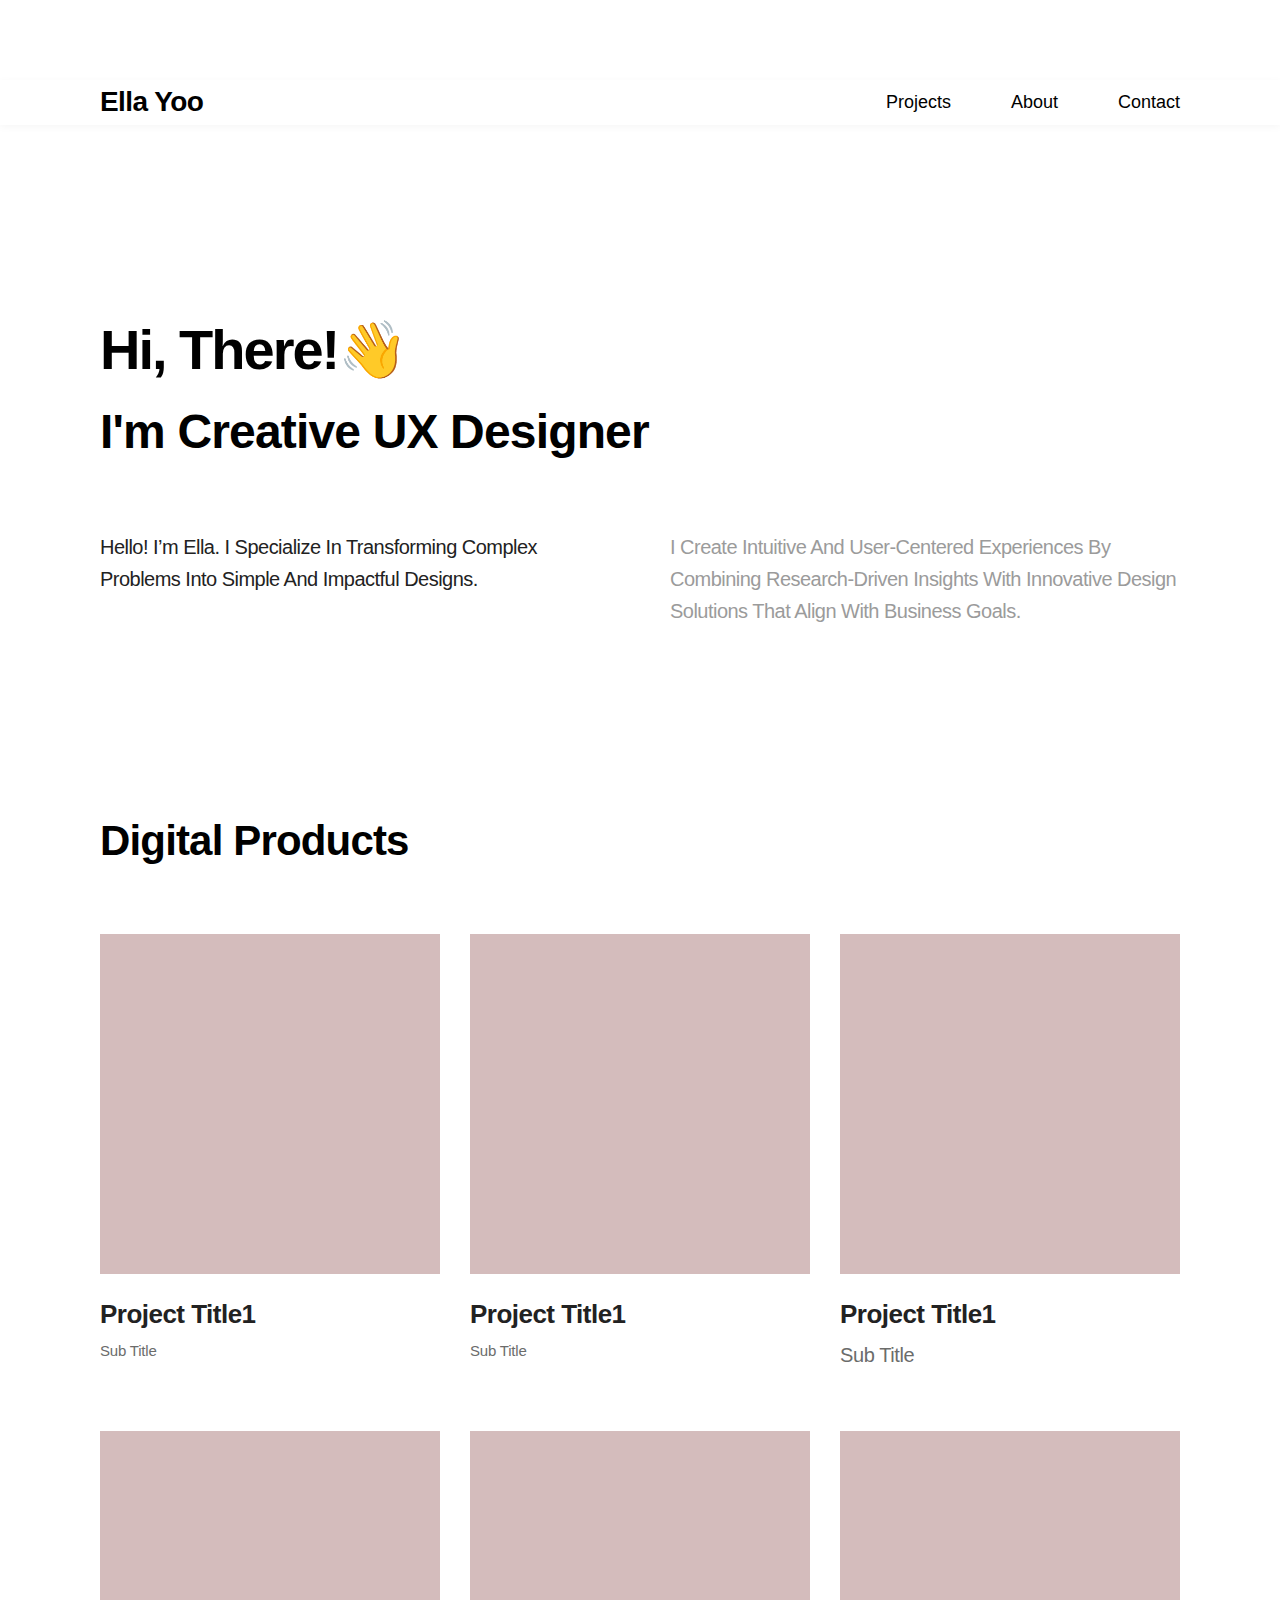
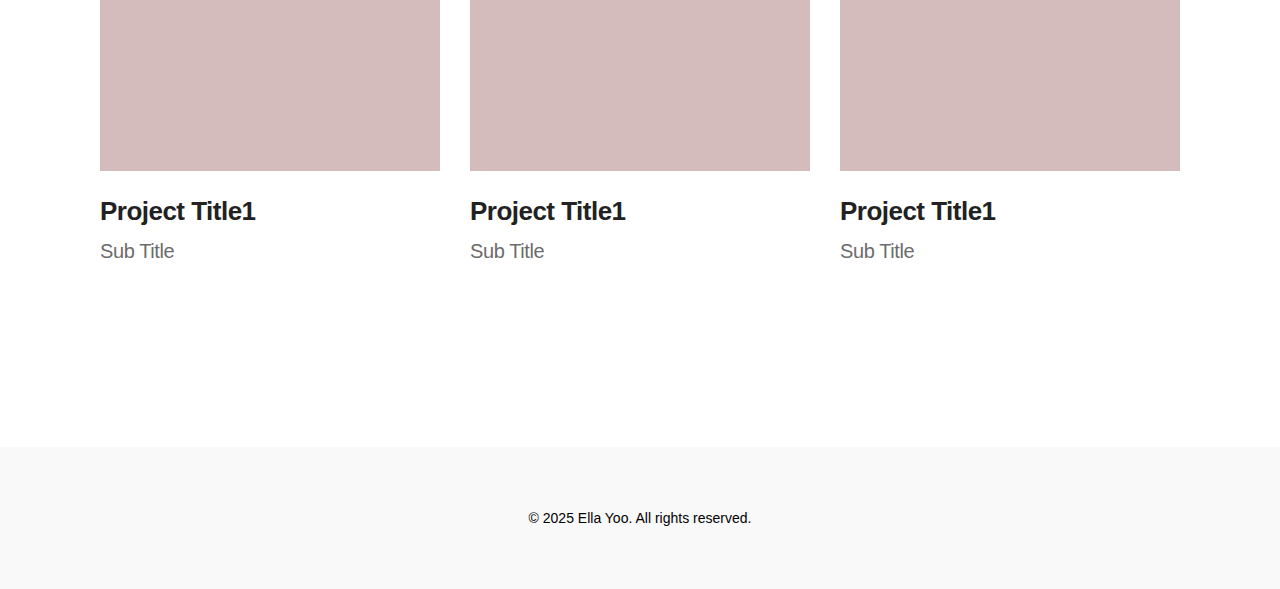
<file: index.html>
<!DOCTYPE html>
<html lang="en">
<head>
  <meta charset="UTF-8">
  <meta name="viewport" content="width=device-width, initial-scale=1.0">
  <meta name="description" content="Portfolio of Ella Yoo, UX/UI Designer focusing on user-centered design and digital product experiences.">
  <title>Ella Yoo | UX/UI Designer</title>
  <link rel="stylesheet" href="styles.css">
</head>
<body>
  <header>
    <div class="container navbar">
      <div class="logo">
        <a href="https://readymag.website/u2251194294/ellawebsite/" target="_blank" style="color: inherit; text-decoration: none;">
          Ella Yoo
        </a>
      </div>
      <nav>
        <ul>
          <li><a href="index.html">Projects</a></li>
          <li><a href="about.html">About</a></li>
          <li><a href="info.html">Contact</a></li>
        </ul>
      </nav>
    </div>
</header>

  <main>
    <section class="about-hero">
      <div class="about-hero__container">
        <div class="about-hero__title">
          <h1>Hi, There!👋</h1>
          <h2>I'm Creative UX Designer</h2>
        </div>
        <div class="about-hero__desc-grid">
          <div class="project-info-item">
            <span class="body-kor">Hello! I’m Ella. I specialize in transforming complex problems into simple and impactful designs.</span>
            </span>
          </div>

          <div>
            <span class="body-eng">I create intuitive and user-centered experiences by combining research-driven insights with innovative design solutions that align with business goals.</span>
            </span>
          </div>
        </div>
      </div>
    </section>    
    

    <section id="projects" class="section">
      <div class="container projects-container">
        <h2 class="projects-title">Digital Products</h2>
        <div class="project-grid">
          <div class="project-card">
            <a href="projects/project01.html" class="project-thumb"></a>
            <div class="project-info">
              <h3 class="project-title body-kor">Project Title1</h3>
              <div class="project-sub caption1">Sub Title</div>
            </div>
          </div> 
          <div class="project-card">
            <a href="projects/project1/index.html" class="project-thumb"></a>
            <div class="project-info">
              <h3 class="project-title body-kor">Project Title1</h3>
              <div class="project-sub caption1">Sub Title</div>
            </div>
          </div>          
          <div class="project-card">
            <a href="projects/project1/index.html" class="project-thumb"></a>
            <div class="project-info">
              <h3 class="project-title">Project Title1</h3>
              <div class="project-sub">Sub Title</div>
            </div>
          </div> 
          <div class="project-card">
            <a href="projects/project1/index.html" class="project-thumb"></a>
            <div class="project-info">
              <h3 class="project-title">Project Title1</h3>
              <div class="project-sub">Sub Title</div>
            </div>
          </div> 
          <div class="project-card">
            <a href="projects/project1/index.html" class="project-thumb"></a>
            <div class="project-info">
              <h3 class="project-title">Project Title1</h3>
              <div class="project-sub">Sub Title</div>
            </div>
          </div> 
          <div class="project-card">
            <a href="projects/project1/index.html" class="project-thumb"></a>
            <div class="project-info">
              <h3 class="project-title">Project Title1</h3>
              <div class="project-sub">Sub Title</div>
            </div>
          </div> 
            </div>
          </div>
        </div>
      </div>
    </section>    

  <footer>
    <div class="container">
      <p>&copy; 2025 Ella Yoo. All rights reserved.</p>
    </div>
  </footer>
</body>
</html>
</file>
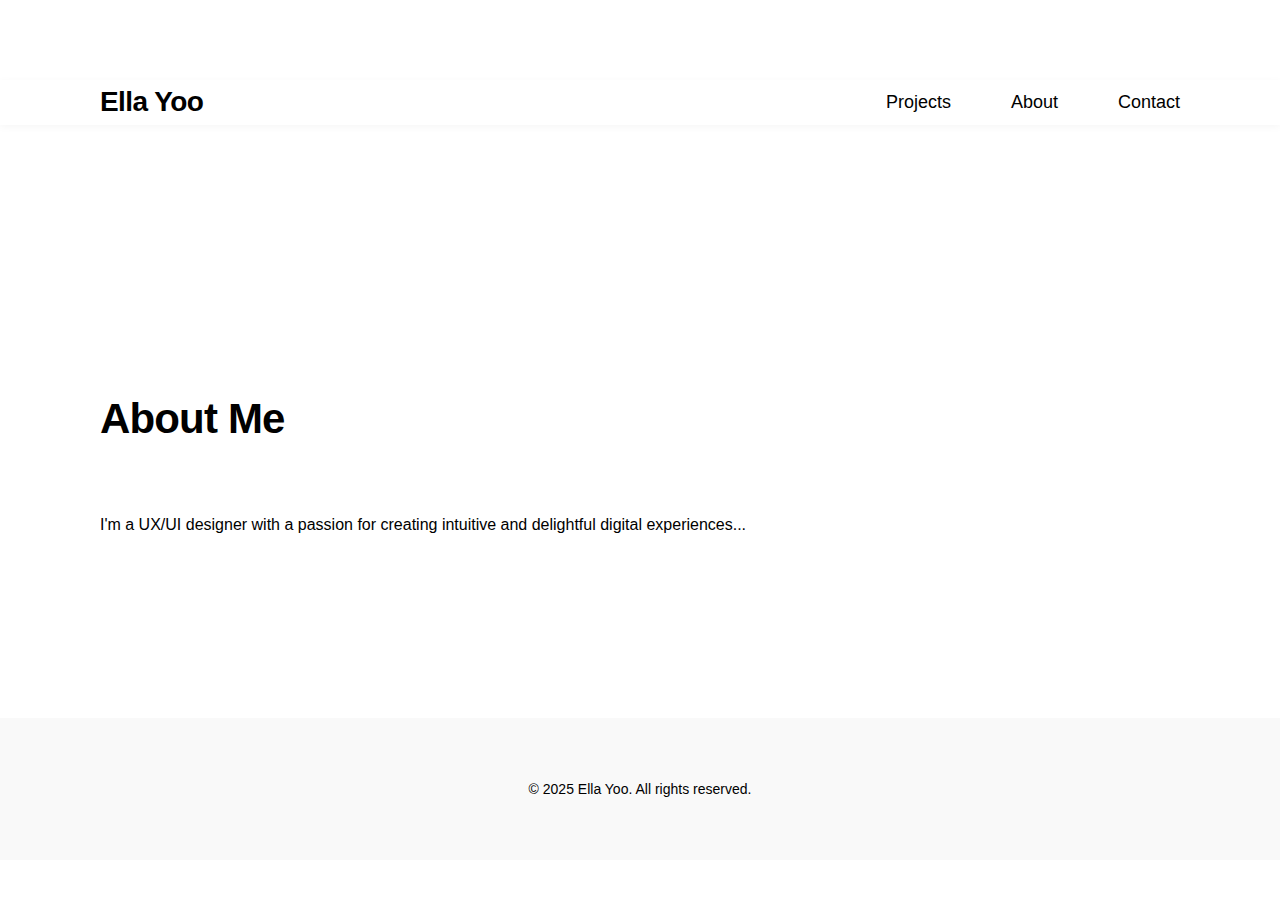
<file: about.html>
<!DOCTYPE html>
<html lang="en">
<head>
  <meta charset="UTF-8">
  <title>About | Ella Kim</title>
  <link rel="stylesheet" href="styles.css">
</head>
<body>
    <header>
        <div class="container navbar">
          <div class="logo">
            <a href="https://readymag.website/u2251194294/ellawebsite/" target="_blank" style="color: inherit; text-decoration: none;">
              Ella Yoo
            </a>
          </div>
          <nav>
            <ul>
              <li><a href="index.html">Projects</a></li>
              <li><a href="about.html">About</a></li>
              <li><a href="info.html">Contact</a></li>
            </ul>
          </nav>
        </div>
    </header>
  <main>
    <section class="section">
      <div class="container">
        <h2>About Me</h2>
        <p>I'm a UX/UI designer with a passion for creating intuitive and delightful digital experiences...</p>
      </div>
    </section>
  </main>
  <footer>
    <div class="container">
      <p>&copy; 2025 Ella Yoo. All rights reserved.</p>
    </div>
  </footer>
</body>
</html>
</file>
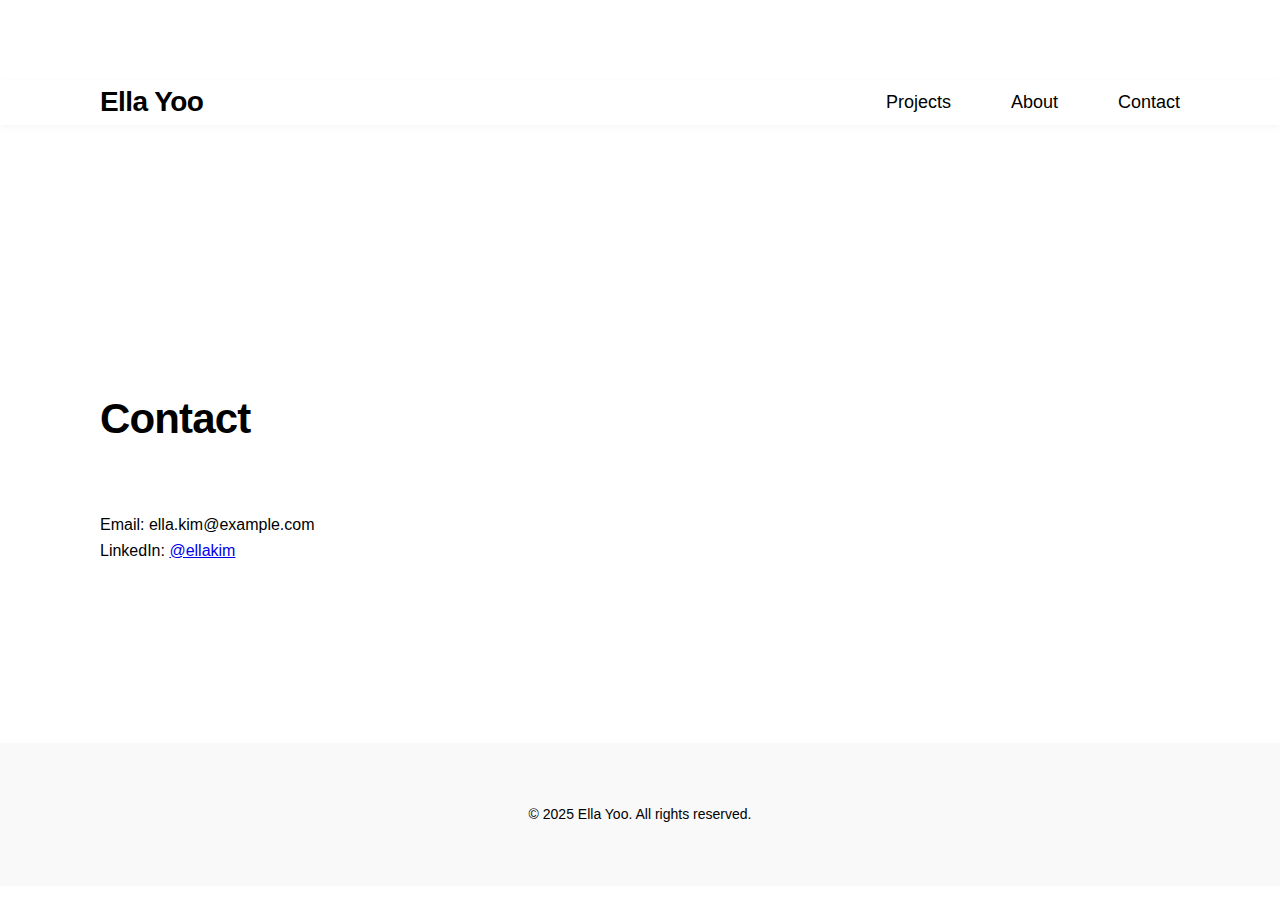
<file: info.html>
<!DOCTYPE html>
<html lang="en">
<head>
  <meta charset="UTF-8">
  <title>Contact | Ella Kim</title>
  <link rel="stylesheet" href="styles.css">
</head>
<body>
    <header>
        <div class="container navbar">
          <div class="logo">
            <a href="https://readymag.website/u2251194294/ellawebsite/" target="_blank" style="color: inherit; text-decoration: none;">
              Ella Yoo
            </a>
          </div>
          <nav>
            <ul>
              <li><a href="index.html">Projects</a></li>
              <li><a href="about.html">About</a></li>
              <li><a href="info.html">Contact</a></li>
            </ul>
          </nav>
        </div>
    </header>
      
  <main>
    <section class="section">
      <div class="container">
        <h2>Contact</h2>
        <p>Email: ella.kim@example.com</p>
        <p>LinkedIn: <a href="https://linkedin.com/in/ellakim" target="_blank">@ellakim</a></p>
      </div>
    </section>
  </main>
  <footer>
    <div class="container">
      <p>&copy; 2025 Ella Yoo. All rights reserved.</p>
    </div>
  </footer>
</body>
</html>
</file>
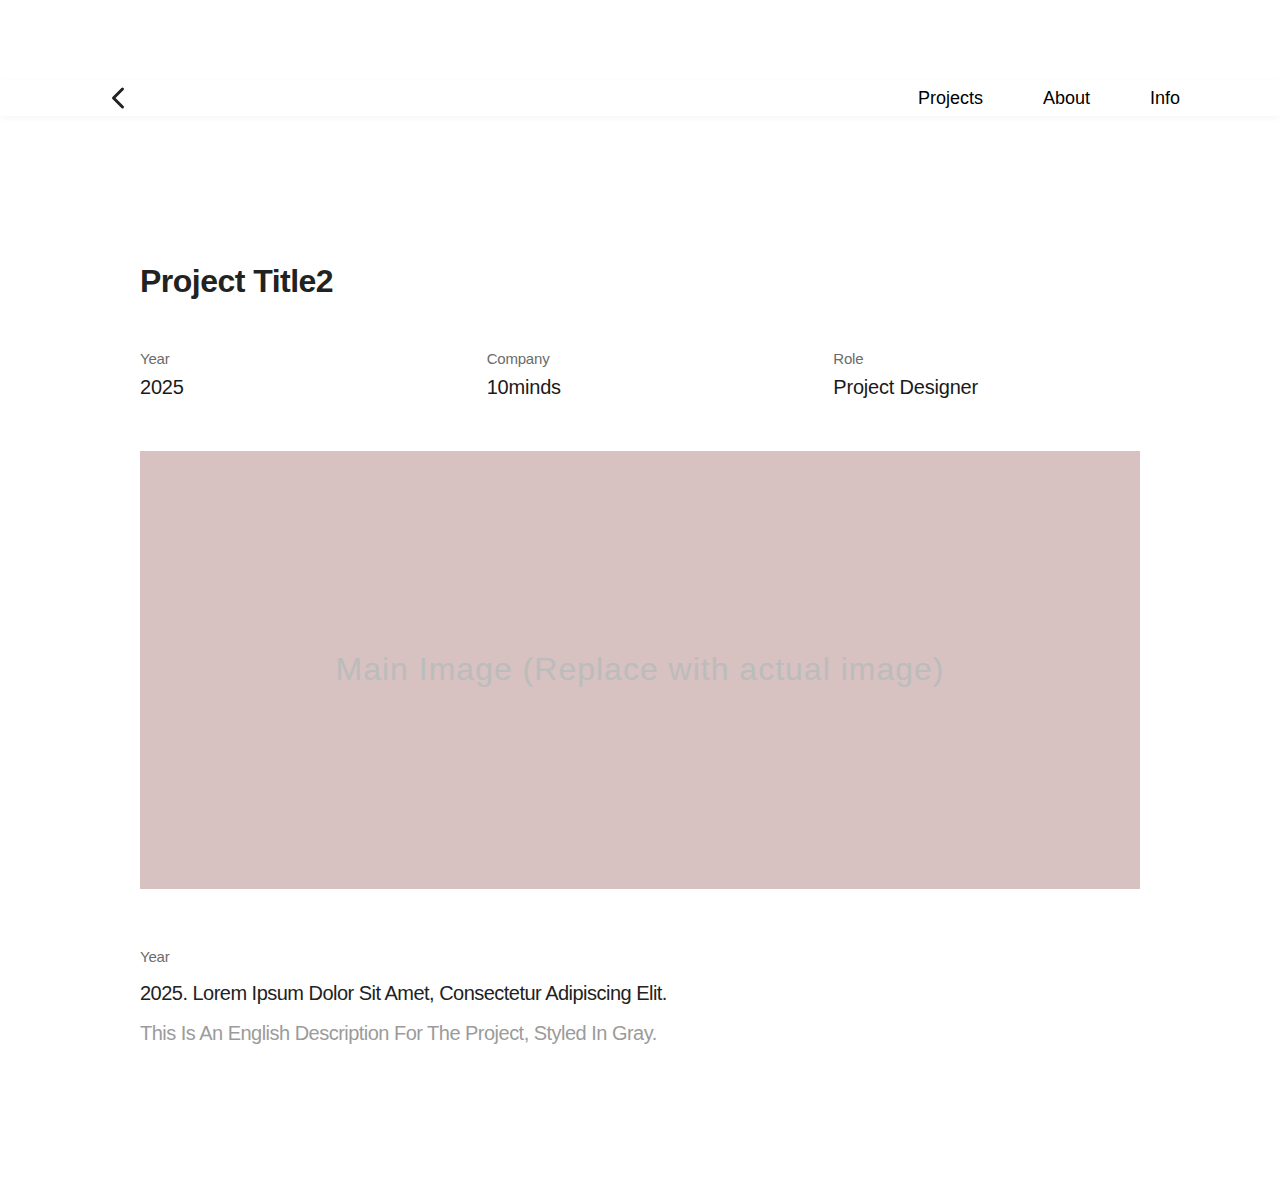
<file: projects/project01.html>
<!DOCTYPE html>
<html lang="en">
<head>
  <meta charset="UTF-8" />
  <meta name="viewport" content="width=device-width, initial-scale=1.0"/>
  <title>Project Title2 | Ella Yoo Portfolio</title>
  <link rel="stylesheet" href="/styles.css" />

  
</head>
<body>
  <header>
    <div class="container navbar">
      <button class="back-btn" onclick="history.back()" aria-label="Back">
        <svg width="36" height="36" viewBox="0 0 24 24" fill="none">
          <path d="M15 18l-6-6 6-6" stroke="#222" stroke-width="2" stroke-linecap="round" stroke-linejoin="round"/>
        </svg>
      </button>
      <nav>
        <ul>
          <li><a href="../index.html">Projects</a></li>
          <li><a href="../about.html">About</a></li>
          <li><a href="../info.html">Info</a></li>
        </ul>
      </nav>
    </div>
  </header>
  
  <main>
    <div class="project-detail-wrap">
      <!-- 1. 프로젝트 타이틀 -->
      <h1 class="project-title">Project Title2</h1>

      <!-- 2. 3단 프로젝트 상세 내용 -->
      <div id="projects-detail" class="project-info-grid">
        <div class="project-info-item">
          <span class="caption1">Year</span>
          <span class="caption2">2025</span>
        </div>
        <div class="project-info-item">
          <span class="caption1">Company</span>
          <span class="caption2">10minds</span>
        </div>
        <div class="project-info-item">
          <span class="caption1">Role</span>
          <span class="caption2">Project Designer</span>
        </div>
      </div>

      <!-- 3. 메인 이미지 박스 -->
      <div class="project-main-image">
        Main Image (Replace with actual image)
      </div>

      <!-- 4. 3단 본문(캡션+블랙+영문) -->
      <div class="project-detail-text">
        <div class="caption1">Year</div>
        <div class="body-kor">2025. Lorem ipsum dolor sit amet, consectetur adipiscing elit.</div>
        <div class="body-eng">This is an English description for the project, styled in gray.</div>
      </div>
      
      </div>
    </div>
  </main>

  <!-- 하단에 마진 추가 -->
  <div style="height: 120px;"></div> 

</body>
</html>
</file>
<file: styles.css>
/* styles.css */
/* Sticky Navbar */
.navbar {
    display: flex;
    justify-content: space-between;
    align-items: center;
    top: 0;
    background: white;
    box-shadow: 0 2px 8px rgba(0, 0, 0, 0.04);
    z-index: 999;
    padding: 24px 100px;
  }
  
  .navbar .container {
    display: flex;
    justify-content: space-between;
    align-items: center;
  }
  
  .logo {
    font-size: 28px;
    font-weight: 700;
    letter-spacing: -0.56px;
  }

  
  .menu ul {
    display: flex;
    gap: 32px;
    list-style: none;
    padding: 0;
    margin: 0;
  }
  
  .menu a {
    text-decoration: none;
    color: #000;
    font-weight: 500;
  }
  
  .menu a:hover {
    color: #3D6BF1;
  }
  
  @media (max-width: 768px) {
    .navbar {
      padding: 24px;
    }
  
    .menu ul {
      gap: 20px;
    }
  
    .logo {
      font-size: 18px;
    }
  }
  
  .back-btn {
    background: none;
    border: none;
    cursor: pointer;
    margin-right: 24px;
    padding: 0;
    display: flex;
    align-items: center;
  }
  .back-btn svg {
    vertical-align: middle;
  }
  

/* ===== Global Styles ===== */
* {
    box-sizing: border-box;
    margin: 0;
    padding: 0;
  }
  
  body {
    font-family: "Wanted Sans", sans-serif;
    color: #000;
    background-color: #fff;
    line-height: 1.6;
  }
  
  .container {
    max-width: 1200;
    margin: 0 auto;
    padding: 0 100px;
  }
  
  .section {
    padding: 180px 0;
  }
  
  /* ===== Header & Nav ===== */
  header {
    padding: 80px 0;
  }
  
  header h1 {
    font-size: 46px;
    font-weight: 600;
    letter-spacing: -0.84px;
    text-transform: capitalize;
  }
  
  header p {
    font-size: 20px;
    color: #6B6C6B;
    font-weight: 500;
    margin-top: 8px;
  }
  
  nav ul {
    list-style: none;
    display: flex;
    gap: 60px;
    padding: 0;
    margin: 0;
  }
  
  nav a {
    text-decoration: none;
    font-size: 18px;
    color: #000;
    font-weight: 500;
  }
  
  nav a:hover {
    text-decoration: underline;
  }
  
  /* ===== Typography ===== */
  h2 {
    font-size: 42px;
    font-weight: 600;
    letter-spacing: -0.84px;
    text-transform: capitalize;
    margin-bottom: 60px;
  }
  
  h3 {
    font-size: 26px;
    font-weight: 500;
    letter-spacing: -0.84px;
    text-transform: capitalize;
    margin-bottom: 60px;
  }

  .project h3 {
    font-size: 26px;
    font-weight: 500;
    letter-spacing: -0.52px;
    text-transform: capitalize;
    margin-bottom: 8px;
  }
  
  .project p {
    font-size: 20px;
    font-weight: 500;
    color: #6B6C6B;
    margin-bottom: 16px;
  }
  
  .project a {
    color: #3D6BF1;
    text-decoration: none;
  }
  
  .project a:hover {
    text-decoration: underline;
  }

  .about-hero {
    padding: 100px 0 0 0;
    background: #fff;
  }
  .about-hero__container {
    max-width: 1440px;
    margin: 0 auto;
    padding: 0 100px;
  }
  
  .about-hero__title h1 {
    font-size: 56px;
    font-weight: 700;
    margin-bottom: 0;
    font-family: 'Wanted Sans', sans-serif;
    letter-spacing: -2px;
  }
  .about-hero__title h2 {
    font-size: 48px;
    font-weight: 600;
    margin: 0 0 60px 0;
    font-family: 'Wanted Sans', sans-serif;
  }
  
  .about-hero__desc-grid {
    display: grid;
    grid-template-columns: 1fr 1fr;
    gap: 60px;
  }
  
  .about-hero__desc-grid p {
    font-size: 24px;
    font-weight: 400;
    margin: 0 0 24px 0;
    line-height: 1.5;
    color: #3B3B3B;
  }
  
  /* 반응형 - 모바일에서 한 줄 */
  @media (max-width: 900px) {
    .about-hero__container {
      padding: 0 24px;
    }
    .about-hero__desc-grid {
      grid-template-columns: 1fr;
      gap: 32px;
    }
    .about-hero__title h1 {
      font-size: 36px;
    }
    .about-hero__title h2 {
      font-size: 28px;
      margin-bottom: 32px;
    }
  }
  
  
  


  /* ===== Footer ===== */
  footer {
    text-align: center;
    font-size: 14px;
    padding: 60px 0;
    background-color: #f9f9f9;
  }
  
  /* ===== Responsive Design ===== */
  @media (max-width: 768px) {
    .container {
      padding: 0 24px;
    }
  
    header h1 {
      font-size: 32px;
    }
  
    h2 {
      font-size: 28px;
    }
  
    .section {
      padding: 100px 0;
    }
  
    .project h3 {
      font-size: 20px;
    }
  
    .project p {
      font-size: 16px;
    }
  }

  .project-title, .project-info h3 {
    font-size: 26px;
    font-weight: 600;
    font-family: 'Wanted Sans', sans-serif;
    color: #222;
    letter-spacing: -0.52px;
    margin-bottom: 0.1em;
  }
  
  .project-grid {
    display: grid;
    grid-template-columns: repeat(3, 1fr);
    gap: 60px 30px; /* row gap 60px, col gap 40px (Figma gutter) */
  }
  
  .project-card {
    background: #ffffff;
    overflow: hidden;
    display: flex;
    flex-direction: column;
    min-height: 340px;
  }
  
  .project-thumb {
    display: block;
    width: 100%;
    aspect-ratio: 1/1;
    background: #D4BCBC; /* 회색/샘플 */
    border-radius: 0px;
    margin-bottom: 20px;
    transition: box-shadow 0.2s;
  }

  .project-thumb:hover {
    box-shadow: 0 8px 32px rgba(80,80,80,0.15);
    cursor: pointer;
  }
  
  .project-info {
    padding: 0x;
  }
  
  .project-sub {
    font-size: 20px;
    font-weight: 300;
    color: #6B6C6B;
    letter-spacing: -0.4px;
    margin-top: 0px;
  }
  
  @media (max-width: 1100px) {
    .project-grid {
      grid-template-columns: 1fr 1fr;
    }
  }
  @media (max-width: 768px) {
    .container {
      padding: 0 16px;
    }
    .project-grid {
      grid-template-columns: 1fr;
      gap: 36px;
    }
  }





/* project detail_style */

.project-detail-wrap {
    max-width: 1200px;
    margin: 60px auto 0 auto;
    padding: 0 100px;
  }
  .project-title {
    font-size: 32px;
    font-weight: 700;
    margin-bottom: 40px;
  }
  .project-info-grid {
    display: grid;
    grid-template-columns: repeat(3, 1fr);
    gap: 40px;
    margin-bottom: 48px;
  }
  .project-info-item {
    display: flex;
    flex-direction: column;   /* 이 줄이 핵심! 세로로 정렬 */
    align-items: flex-start;
  }
  .project-info-item label {
    display: block;
    color: #6B6C6B;
    font-size: 15px;
    margin-bottom: 6px;
  }
  .project-info-item strong {
    font-size: 18px;
    font-weight: 600;
    color: #222;
  }
  .project-main-image {
    width: 100%;
    aspect-ratio: 16/7;
    background: #d7c1c1;
    border-radius: 0px;
    margin-bottom: 56px;
    display: flex;
    align-items: center;
    justify-content: center;
    color: #bcbcbc;
    font-size: 32px;
    font-weight: 500;
    letter-spacing: 1px;
  }
  .project-detail-text {
    display: flex;
    flex-direction: column;
    gap: 8px; /* 각 줄 간격 */
    margin-bottom: 10px;
  }
  
  .caption1 {
    color: #6B6C6B;
    font-family: 'pretendard', sans-serif;
    font-size: 15px;
    font-weight: 400;
    letter-spacing: -0.2px;
    text-transform: capitalize;
  }
  
  .caption2 {
    color: #1a1a1a;
    font-family: 'pretendard', sans-serif;
    font-size: 20px;
    font-weight: 500;
    letter-spacing: -0.2px;
    text-transform: capitalize;
  }
  
  .body-kor {
    color: #222;
    font-family: 'Wanted Sans', sans-serif;
    font-size: 20px;
    font-weight: 500;
    letter-spacing: -0.52px;
    text-transform: capitalize;
  }
  
  .body-eng {
    color: #9B9B9B;
    font-family: 'Wanted Sans', sans-serif;
    font-size: 20px;
    font-weight: 300;
    letter-spacing: -0.52px;
    text-transform: capitalize;
  }
  
  /* Responsive */
  @media (max-width: 900px) {
    .project-detail-wrap, .project-content-grid, .project-info-grid { padding: 0 24px; }
    .project-info-grid, .project-content-grid { grid-template-columns: 1fr; gap: 24px; }
  }
</file>
